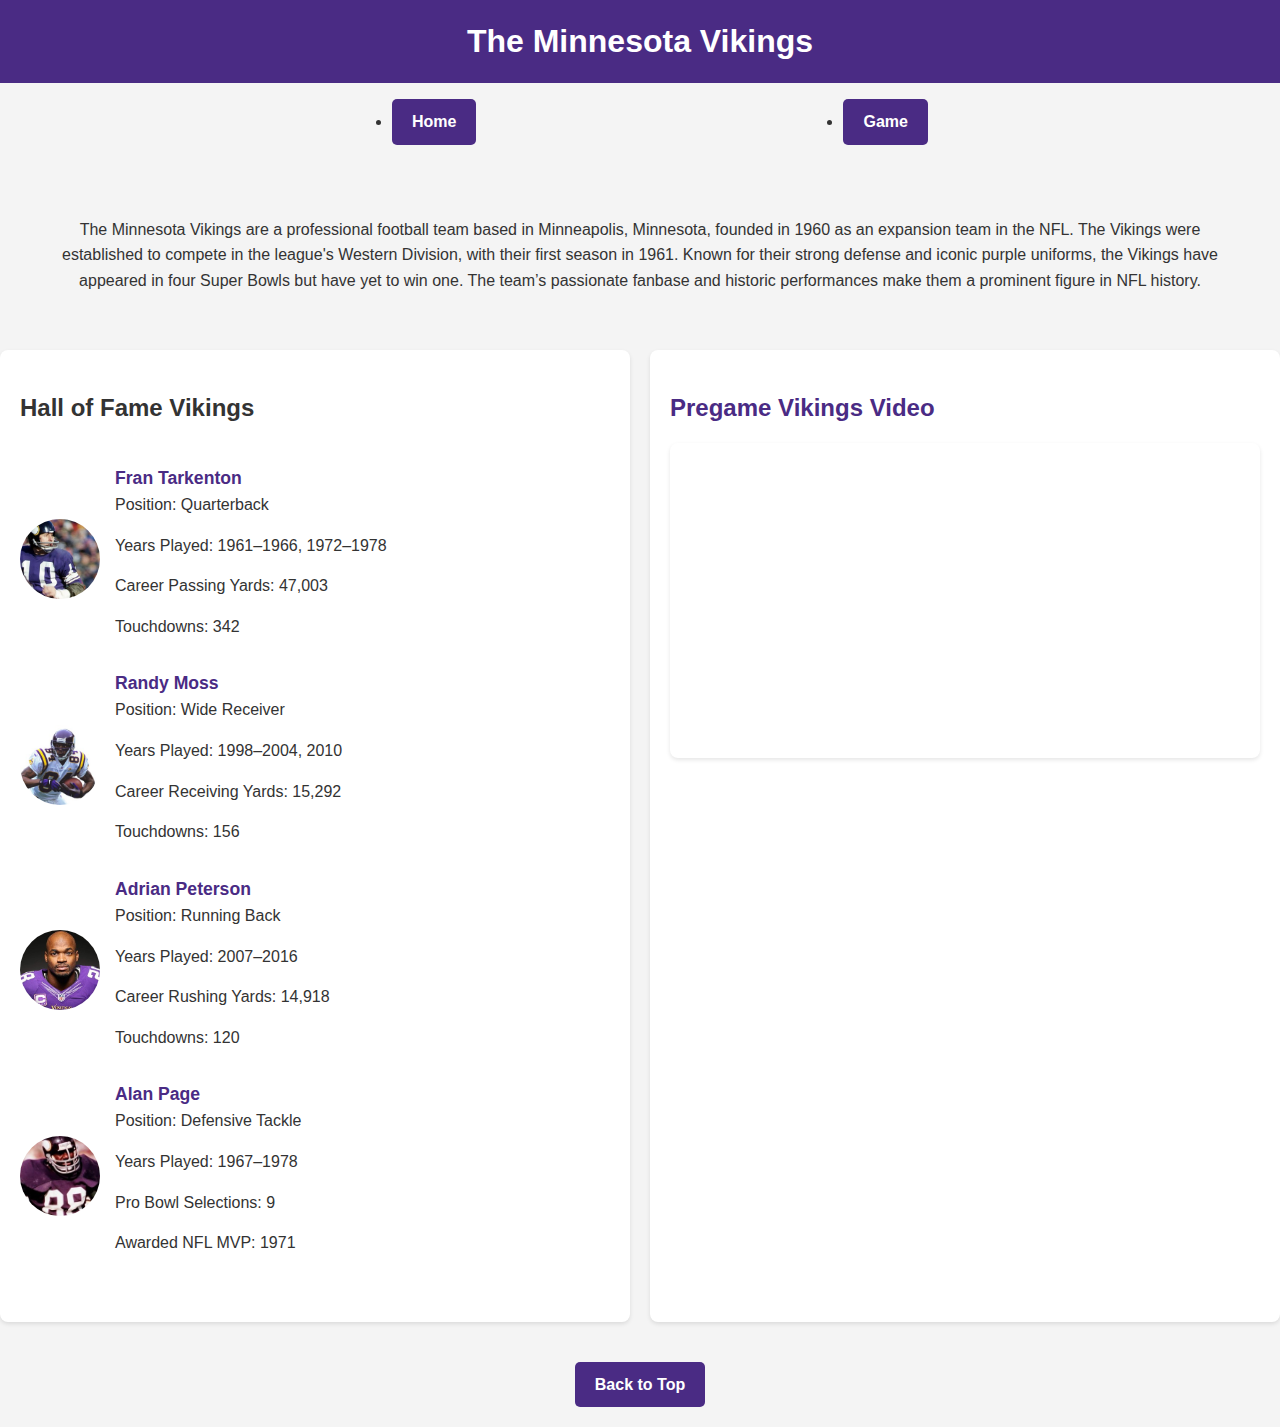
<file: about.html>
<!DOCTYPE html>
<html lang="en">
<head>
    <meta charset="UTF-8">
    <meta name="viewport" content="width=device-width, initial-scale=1.0">
    <title>The Minnesota Vikings</title>
    <style>
        /* General Styling */
        body {
            font-family: Arial, sans-serif;
            line-height: 1.6;
            margin: 0;
            padding: 0;
            background-color: #f4f4f4;
            color: #333;
        }

        header {
            background: #4a2b84;
            color: white;
            padding: 1rem 0;
            text-align: center;
        }

        header h1 {
            margin: 0;
        }

        .content {
            padding: 20px;
            max-width: 1200px;
            margin: auto;
        }

        .container {
            display: flex;
            flex-wrap: wrap;
            gap: 20px;
            margin-top: 20px;
        }

        .hall-of-fame, .video-section {
            background: white;
            border-radius: 8px;
            box-shadow: 0 2px 4px rgba(0, 0, 0, 0.1);
            padding: 20px;
            flex: 1;
            min-width: 300px;
            display: flex;
            flex-direction: column;
            align-items: flex-start;
        }

        .hall-of-fame ul {
            list-style-type: none; /* Removes the bullet points */
            padding-left: 0; /* Removes any left padding */
        }

        .hall-of-fame li {
            margin-bottom: 15px;
        }

        .hall-of-fame strong {
            font-size: 1.1rem;
            color: #4a2b84;
        }

        .hall-of-fame .player-info {
            display: flex;
            align-items: center;
            gap: 15px;
        }

        .hall-of-fame .player-info img {
            width: 80px;
            height: 80px;
            border-radius: 50%;
            object-fit: cover;
        }

        .video-section h2 {
            text-align: center;
            color: #4a2b84;
            margin-bottom: 15px;
        }

        iframe {
            display: block;
            margin: 0 auto;
            border: 0;
            border-radius: 8px;
            box-shadow: 0 2px 4px rgba(0, 0, 0, 0.1);
        }

        /* Centering Back to Top Link */
        .content {
            text-align: center;
            margin-top: 20px;
        }

        a {
            display: inline-block;
            padding: 10px 20px;
            background-color: #4a2b84;
            color: white;
            border-radius: 5px;
            text-decoration: none;
            font-weight: bold;
            transition: background-color 0.3s ease;
        }

        a:hover {
            background-color: #3c1e6c;
        }
        .collapse {
        display: flex;
        justify-content: center;  /* Centers the navbar */
        align-items: center;      /* Vertically aligns the navbar items */
        width: 100%;
    }

    .navbar-nav {
        display: flex;
        justify-content: space-evenly; /* Evenly spaces the items */
        width: 100%; /* Ensures the items spread across the full width */
    }

    .nav-item {
        margin: 0 15px; /* Adds spacing between each item */
    }

    .nav-link {
        text-decoration: none;
        color: #ffffff;  /* Adjust text color */
        font-weight: bold;
        padding: 10px 20px;
    }

    .nav-link:hover {
        color: #4a2b84;  /* Adds hover effect */
    }
    </style>
</head>
<body>
    <!-- Header -->
    <header>
        <h1>The Minnesota Vikings</h1>
    </header>

    <div class="collapse navbar-collapse" id="navbarResponsive">
        <ul class="navbar-nav ms-auto py-4 py-lg-0">
            <li class="nav-item"><a class="nav-link px-lg-3 py-3 py-lg-4" href="index.html">Home</a></li>
            <li class="nav-item"><a class="nav-link px-lg-3 py-3 py-lg-4" href="game.html">Game</a></li>
        </ul>
    </div>
    </div>
    <!-- Content Section -->
    <div class="content">
        <p>
            The Minnesota Vikings are a professional football team based in Minneapolis, Minnesota,
            founded in 1960 as an expansion team in the NFL. The Vikings were established to compete
            in the league's Western Division, with their first season in 1961. Known for their strong defense and iconic purple uniforms,
            the Vikings have appeared in four Super Bowls but have yet to win one. 
            The team’s passionate fanbase and historic performances make them a prominent figure in NFL history.
        </p>
    </div>

    <!-- Main Content Section -->
    <div class="container">
        <!-- Hall of Fame Vikings -->
        <div class="hall-of-fame">
            <h2>Hall of Fame Vikings</h2>
            <ul>
                <li>
                    <div class="player-info">
                        <img src="assets/img/frantark.jpg" alt="Fran Tarkenton">
                        <div>
                            <strong>Fran Tarkenton</strong>
                            <ul>
                                <li>Position: Quarterback</li>
                                <li>Years Played: 1961–1966, 1972–1978</li>
                                <li>Career Passing Yards: 47,003</li>
                                <li>Touchdowns: 342</li>
                            </ul>
                        </div>
                    </div>
                </li>
                <li>
                    <div class="player-info">
                        <img src="assets/img/randymoss.jpg" alt="Randy Moss">
                        <div>
                            <strong>Randy Moss</strong>
                            <ul>
                                <li>Position: Wide Receiver</li>
                                <li>Years Played: 1998–2004, 2010</li>
                                <li>Career Receiving Yards: 15,292</li>
                                <li>Touchdowns: 156</li>
                            </ul>
                        </div>
                    </div>
                </li>
                <li>
                    <div class="player-info">
                        <img src="assets/img/adrianpeterson.jpg" alt="Adrian Peterson">
                        <div>
                            <strong>Adrian Peterson</strong>
                            <ul>
                                <li>Position: Running Back</li>
                                <li>Years Played: 2007–2016</li>
                                <li>Career Rushing Yards: 14,918</li>
                                <li>Touchdowns: 120</li>
                            </ul>
                        </div>
                    </div>
                </li>
                <li>
                    <div class="player-info">
                        <img src="assets/img/alanpage.jpg" alt="Alan Page">
                        <div>
                            <strong>Alan Page</strong>
                            <ul>
                                <li>Position: Defensive Tackle</li>
                                <li>Years Played: 1967–1978</li>
                                <li>Pro Bowl Selections: 9</li>
                                <li>Awarded NFL MVP: 1971</li>
                            </ul>
                        </div>
                    </div>
                </li>
            </ul>
        </div>

        <!-- Video Section -->
        <div class="video-section">
            <h2>Pregame Vikings Video</h2>
            <iframe 
                width="100%" 
                height="315" 
                src="https://www.youtube.com/embed/ZXsQAXx_ao0" 
                title="Motivational Video" 
                allow="accelerometer; autoplay; clipboard-write; encrypted-media; gyroscope; picture-in-picture" 
                allowfullscreen>
            </iframe>
        </div>
    </div>

    <div class='tableauPlaceholder' id='viz1734033248073' style='position: relative'><noscript><a href='#'><img alt='NFL Team Comparison Dashboard ' src='https:&#47;&#47;public.tableau.com&#47;static&#47;images&#47;NF&#47;NFLTeamComparisonDashboard&#47;NFLTeamComparisonDashboard&#47;1_rss.png' style='border: none' /></a></noscript><object class='tableauViz'  style='display:none;'><param name='host_url' value='https%3A%2F%2Fpublic.tableau.com%2F' /> <param name='embed_code_version' value='3' /> <param name='site_root' value='' /><param name='name' value='NFLTeamComparisonDashboard&#47;NFLTeamComparisonDashboard' /><param name='tabs' value='no' /><param name='toolbar' value='yes' /><param name='static_image' value='https:&#47;&#47;public.tableau.com&#47;static&#47;images&#47;NF&#47;NFLTeamComparisonDashboard&#47;NFLTeamComparisonDashboard&#47;1.png' /> <param name='animate_transition' value='yes' /><param name='display_static_image' value='yes' /><param name='display_spinner' value='yes' /><param name='display_overlay' value='yes' /><param name='display_count' value='yes' /><param name='language' value='en-US' /></object></div>                <script type='text/javascript'>                    var divElement = document.getElementById('viz1734033248073');                    var vizElement = divElement.getElementsByTagName('object')[0];                    if ( divElement.offsetWidth > 800 ) { vizElement.style.width='1367px';vizElement.style.height='795px';} else if ( divElement.offsetWidth > 500 ) { vizElement.style.width='1367px';vizElement.style.height='795px';} else { vizElement.style.width='100%';vizElement.style.height='6277px';}                     var scriptElement = document.createElement('script');                    scriptElement.src = 'https://public.tableau.com/javascripts/api/viz_v1.js';                    vizElement.parentNode.insertBefore(scriptElement, vizElement);                </script>

    <!-- Footer Section -->
    <div class="content">
        <a href="#">Back to Top</a>
    </div>
</body>
</html>
</file>
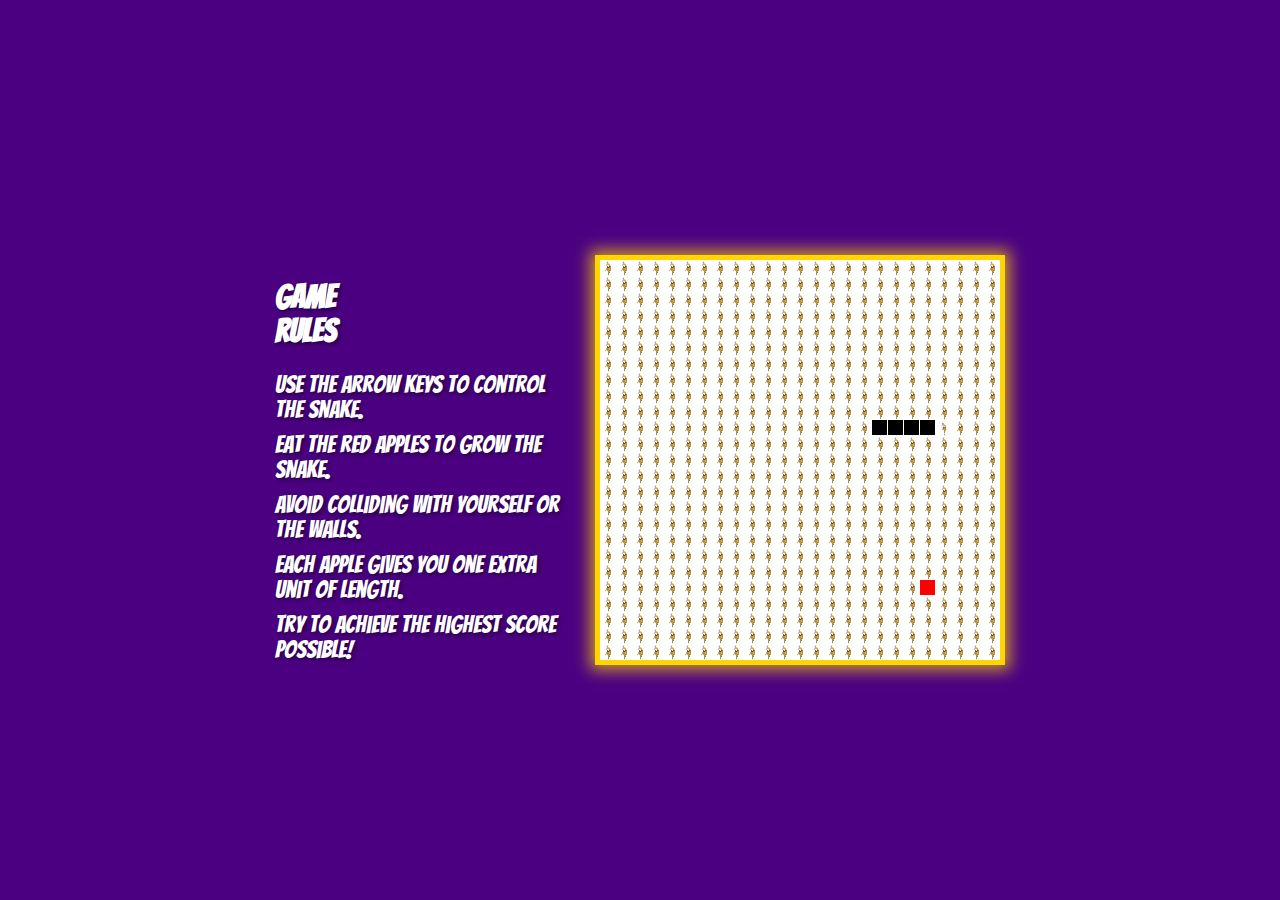
<file: game.html>
<!DOCTYPE html>
<html lang="en">
<head>
  <meta charset="UTF-8">
  <meta name="viewport" content="width=device-width, initial-scale=1.0">
  <title>Vikings Snake Game</title>
  <link href="https://fonts.googleapis.com/css2?family=Bangers&display=swap" rel="stylesheet">
  <style>
  html, body {
    height: 100%;
    margin: 0;
    font-family: 'Bangers', sans-serif;
  }

  body {
    background: #4b0082; /* Vikings purple */
    display: flex;
    align-items: center;
    justify-content: center;
    flex-direction: row; /* Change to row to display the game and instructions side by side */
  }

  #game-container {
    display: flex;
    flex-direction: row;
    align-items: center;
    justify-content: center;
    margin-top: 20px;
  }

  canvas {
    border: 5px solid gold; /* Vikings gold border */
    box-shadow: 0 0 15px 5px rgba(255, 215, 0, 0.7); /* Gold shadow */
    margin-left: 20px; /* Add margin to the left */
  }

  h1 {
    color: white;
    font-size: 40px;
    text-align: center;
    text-shadow: 2px 2px 4px rgba(0, 0, 0, 0.5);
    margin-bottom: 20px;
  }

  #logo {
    position: absolute;
    left: 20px;
    top: 20px;
    width: 350px; /* adjust logo size */
  }

  /* Rules section styling */
  #rules {
    color: white;
    font-size: 24px;
    text-align: left;
    margin-top: 20px;
    text-shadow: 2px 2px 4px rgba(0, 0, 0, 0.5);
    width: 300px;
  }

  #rules h2 {
    font-size: 32px;
    margin-bottom: 15px;
    padding-right: 600px;
  }

  #rules ul {
    list-style-type: none;
    padding-left: 0px;
  }

  #rules li {
    margin: 10px 0;
    font-family: 'Bangers', sans-serif;
  }

  </style>
</head>
<body>

<!-- Game Container -->
<div id="game-container">
  <!-- Vikings Logo -->
  <!-- <img id="logo" src="assets/img/vikingslogo.jpg" alt="Vikings Logo"> -->

  <!-- Instructions on the left -->
  <div id="rules">
    <h2>Game Rules</h2>
    <ul>
      <li>Use the arrow keys to control the snake.</li>
      <li>Eat the red apples to grow the snake.</li>
      <li>Avoid colliding with yourself or the walls.</li>
      <li>Each apple gives you one extra unit of length.</li>
      <li>Try to achieve the highest score possible!</li>
    </ul>
  </div>

  <!-- Game Canvas -->
  <canvas width="400" height="400" id="game"></canvas>
</div>

<script>
var canvas = document.getElementById('game');
var context = canvas.getContext('2d');

// Load the logo image
var logoImage = new Image();
logoImage.src = 'assets/img/vikingslogo.jpg'; // path to your logo image

var grid = 16;
var count = 0;
  
var snake = {
  x: 160,
  y: 160,
  dx: grid,
  dy: 0,
  cells: [],
  maxCells: 4
};

var apple = {
  x: 320,
  y: 320
};

// get random whole numbers in a specific range
function getRandomInt(min, max) {
  return Math.floor(Math.random() * (max - min)) + min;
}

// game loop
function loop() {
  requestAnimationFrame(loop);

  if (++count < 4) {
    return;
  }

  count = 0;

  // Draw the background with small logos
  drawBackground();

  snake.x += snake.dx;
  snake.y += snake.dy;

  // Check for wall collision
  if (snake.x < 0 || snake.x >= canvas.width || snake.y < 0 || snake.y >= canvas.height) {
    resetGame();
  }

  snake.cells.unshift({x: snake.x, y: snake.y});

  if (snake.cells.length > snake.maxCells) {
    snake.cells.pop();
  }

  context.fillStyle = 'red';
  context.fillRect(apple.x, apple.y, grid-1, grid-1);

  context.fillStyle = 'black'; /* Snake color changed to black */
  snake.cells.forEach(function(cell, index) {
    // Draw the snake as black with same size for all segments
    context.fillRect(cell.x, cell.y, grid-1, grid-1);

    // Draw the logo in front of the snake's head
    if (index === 0) {
      var logoX = cell.x + snake.dx; // position the logo in front of the head based on direction
      var logoY = cell.y + snake.dy;
      // Draw the logo slightly ahead of the snake's head
      context.drawImage(logoImage, logoX + 2, logoY + 2, grid - 4, grid - 4); // Adjust size of the logo
    }

    if (cell.x === apple.x && cell.y === apple.y) {
      snake.maxCells++;
      apple.x = getRandomInt(0, 25) * grid;
      apple.y = getRandomInt(0, 25) * grid;
    }

    for (var i = index + 1; i < snake.cells.length; i++) {
      if (cell.x === snake.cells[i].x && cell.y === snake.cells[i].y) {
        resetGame();
      }
    }
  });
}

// Function to draw the background with small logos
function drawBackground() {
  var logoSize = grid; // Size of the logo to match grid
  for (var x = 0; x < canvas.width; x += logoSize) {
    for (var y = 0; y < canvas.height; y += logoSize) {
      context.drawImage(logoImage, x, y, logoSize, logoSize); // Draw the logo at each grid position
    }
  }
}

// Function to reset the game
function resetGame() {
  snake.x = 160;
  snake.y = 160;
  snake.cells = [];
  snake.maxCells = 4;
  snake.dx = grid;
  snake.dy = 0;

  apple.x = getRandomInt(0, 25) * grid;
  apple.y = getRandomInt(0, 25) * grid;
}

// listen to keyboard events to move the snake
document.addEventListener('keydown', function(e) {
  if (e.which === 37 && snake.dx === 0) {
    snake.dx = -grid;
    snake.dy = 0;
  }
  else if (e.which === 38 && snake.dy === 0) {
    snake.dy = -grid;
    snake.dx = 0;
  }
  else if (e.which === 39 && snake.dx === 0) {
    snake.dx = grid;
    snake.dy = 0;
  }
  else if (e.which === 40 && snake.dy === 0) {
    snake.dy = grid;
    snake.dx = 0;
  }
});

// start the game
requestAnimationFrame(loop);
</script>

</body>
</html>
</file>
